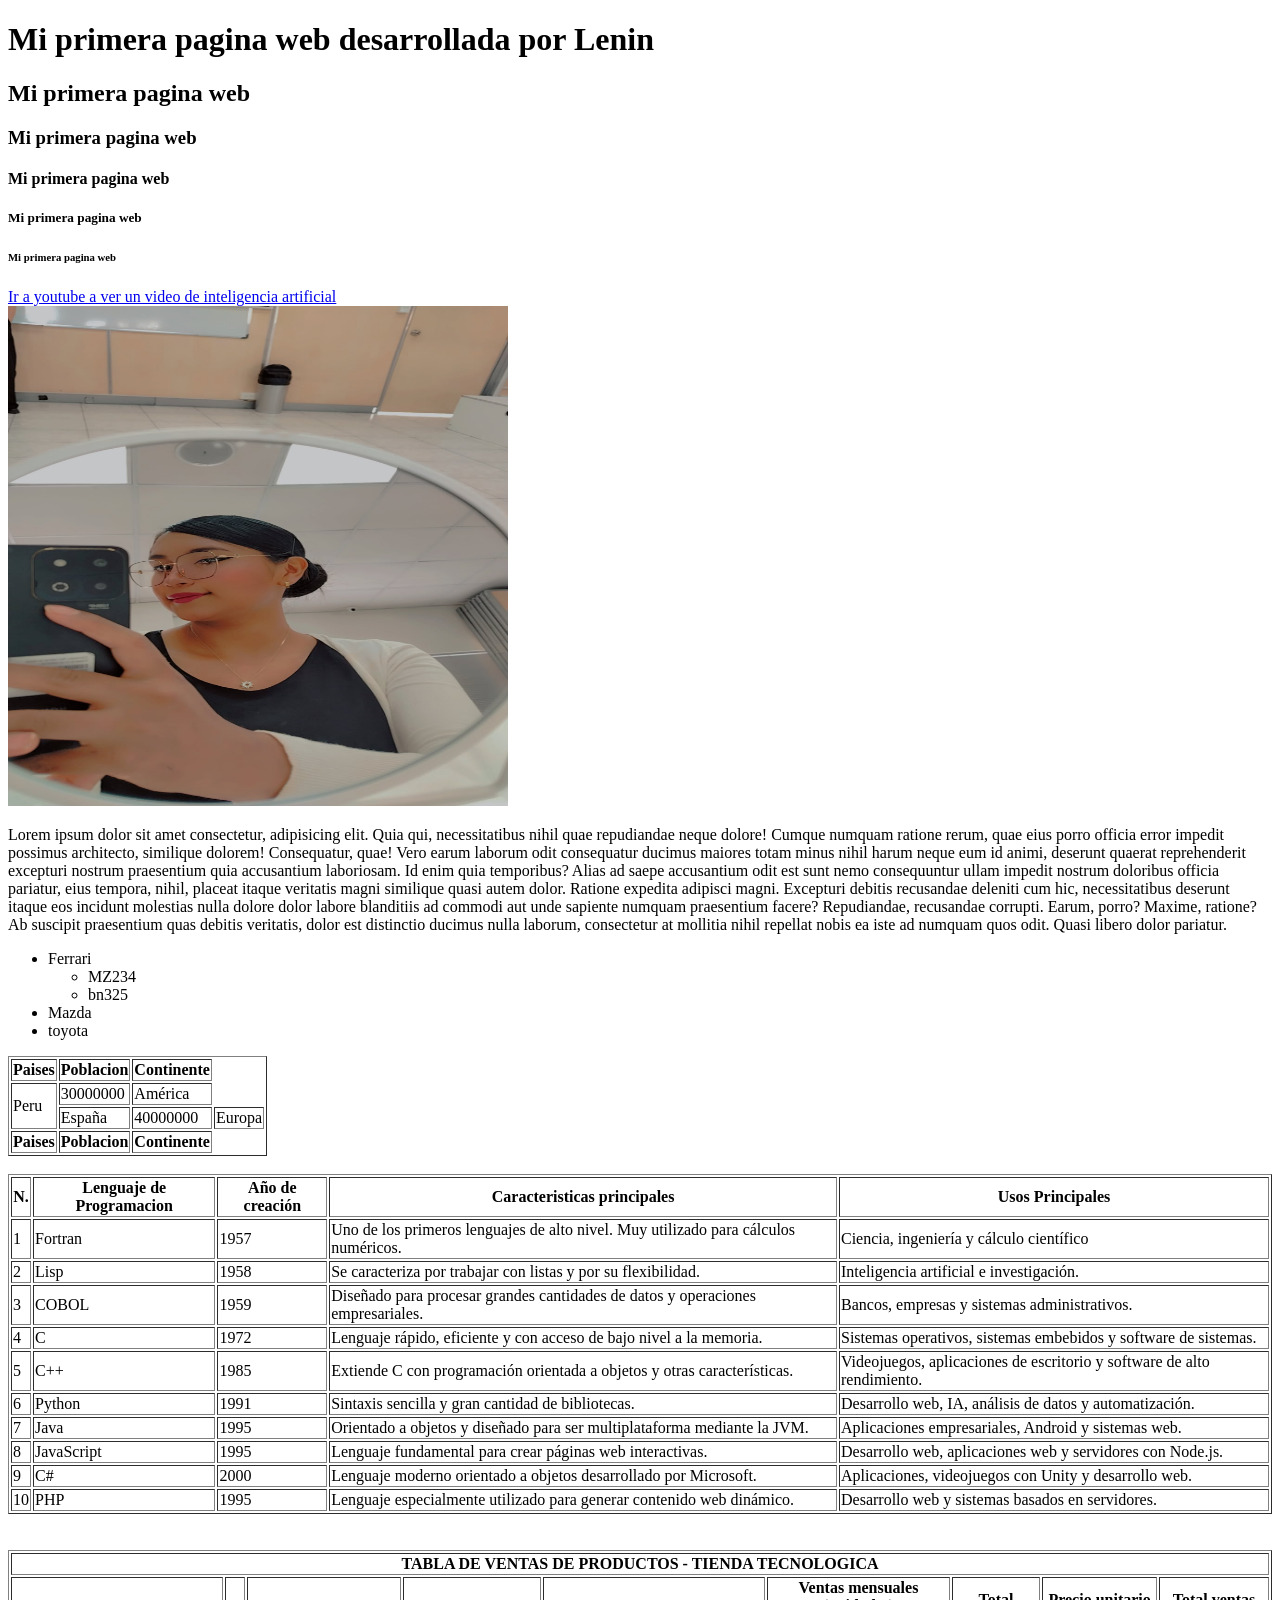
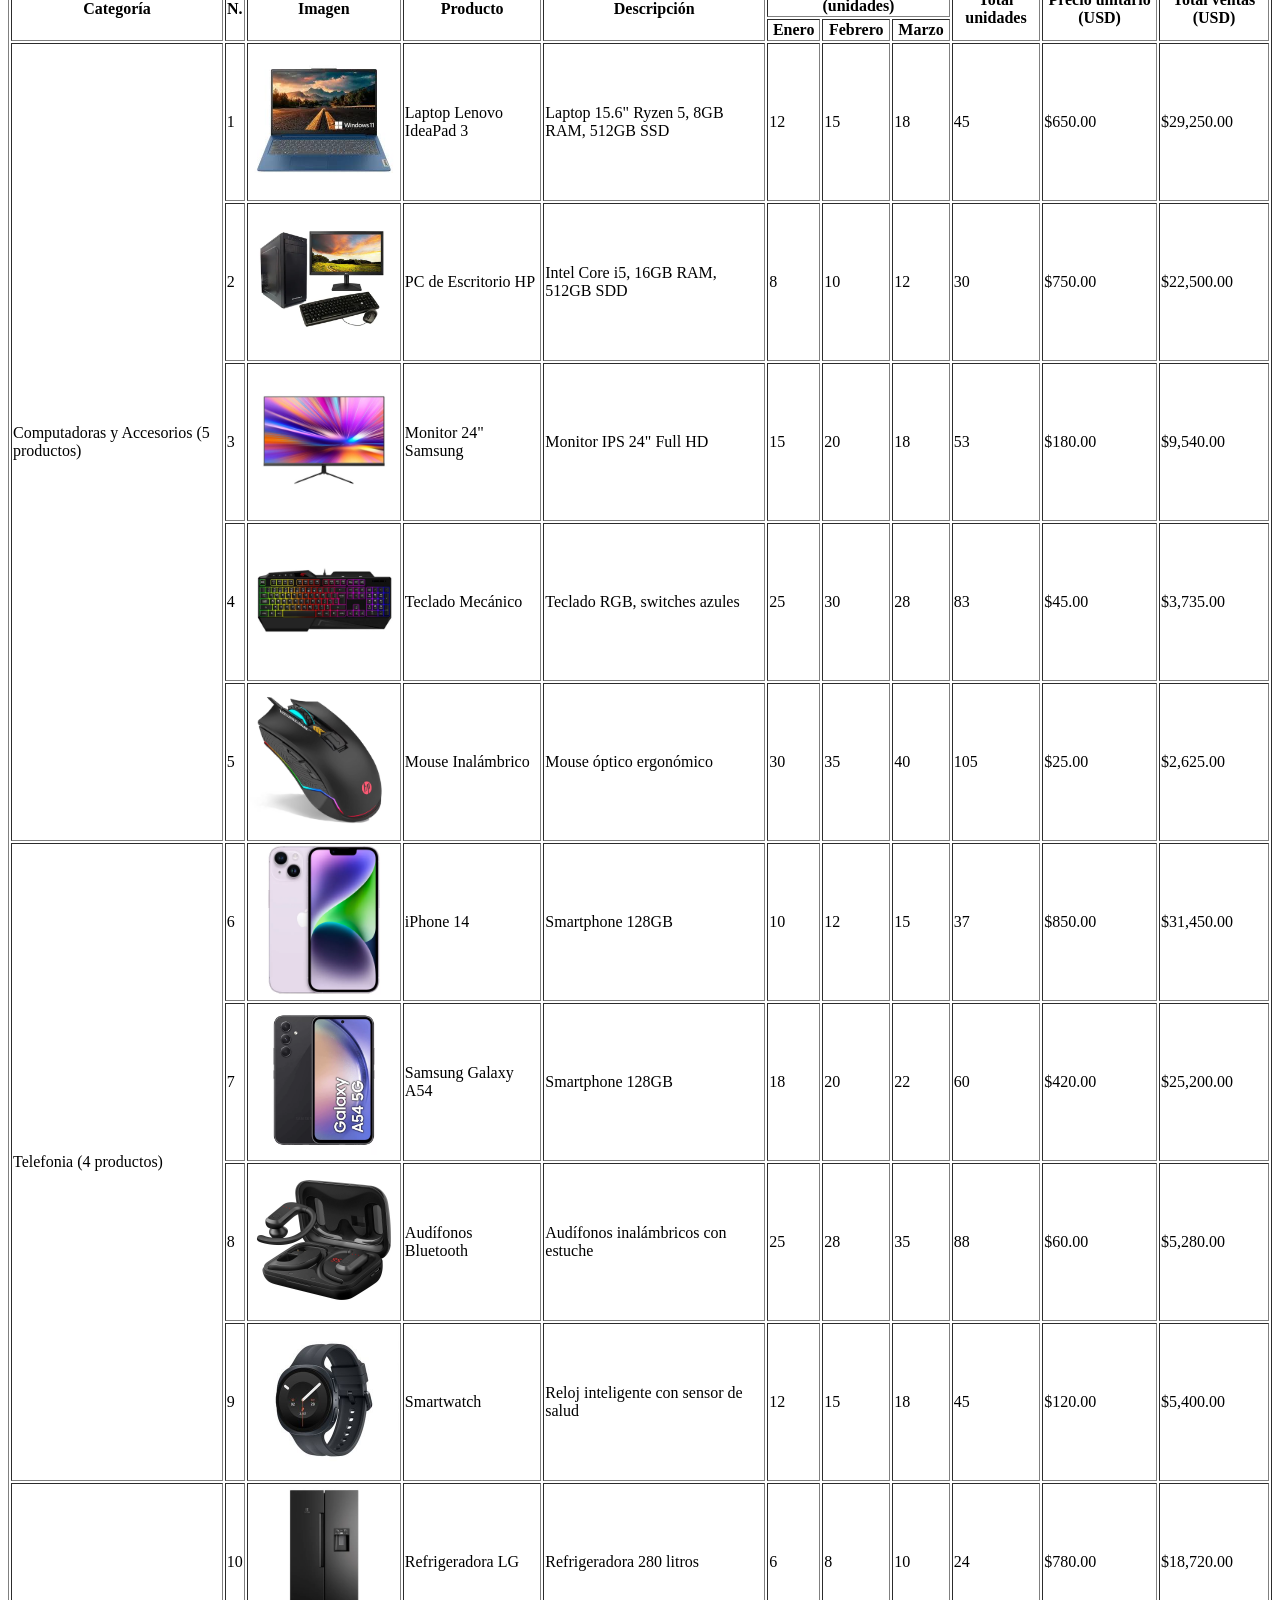
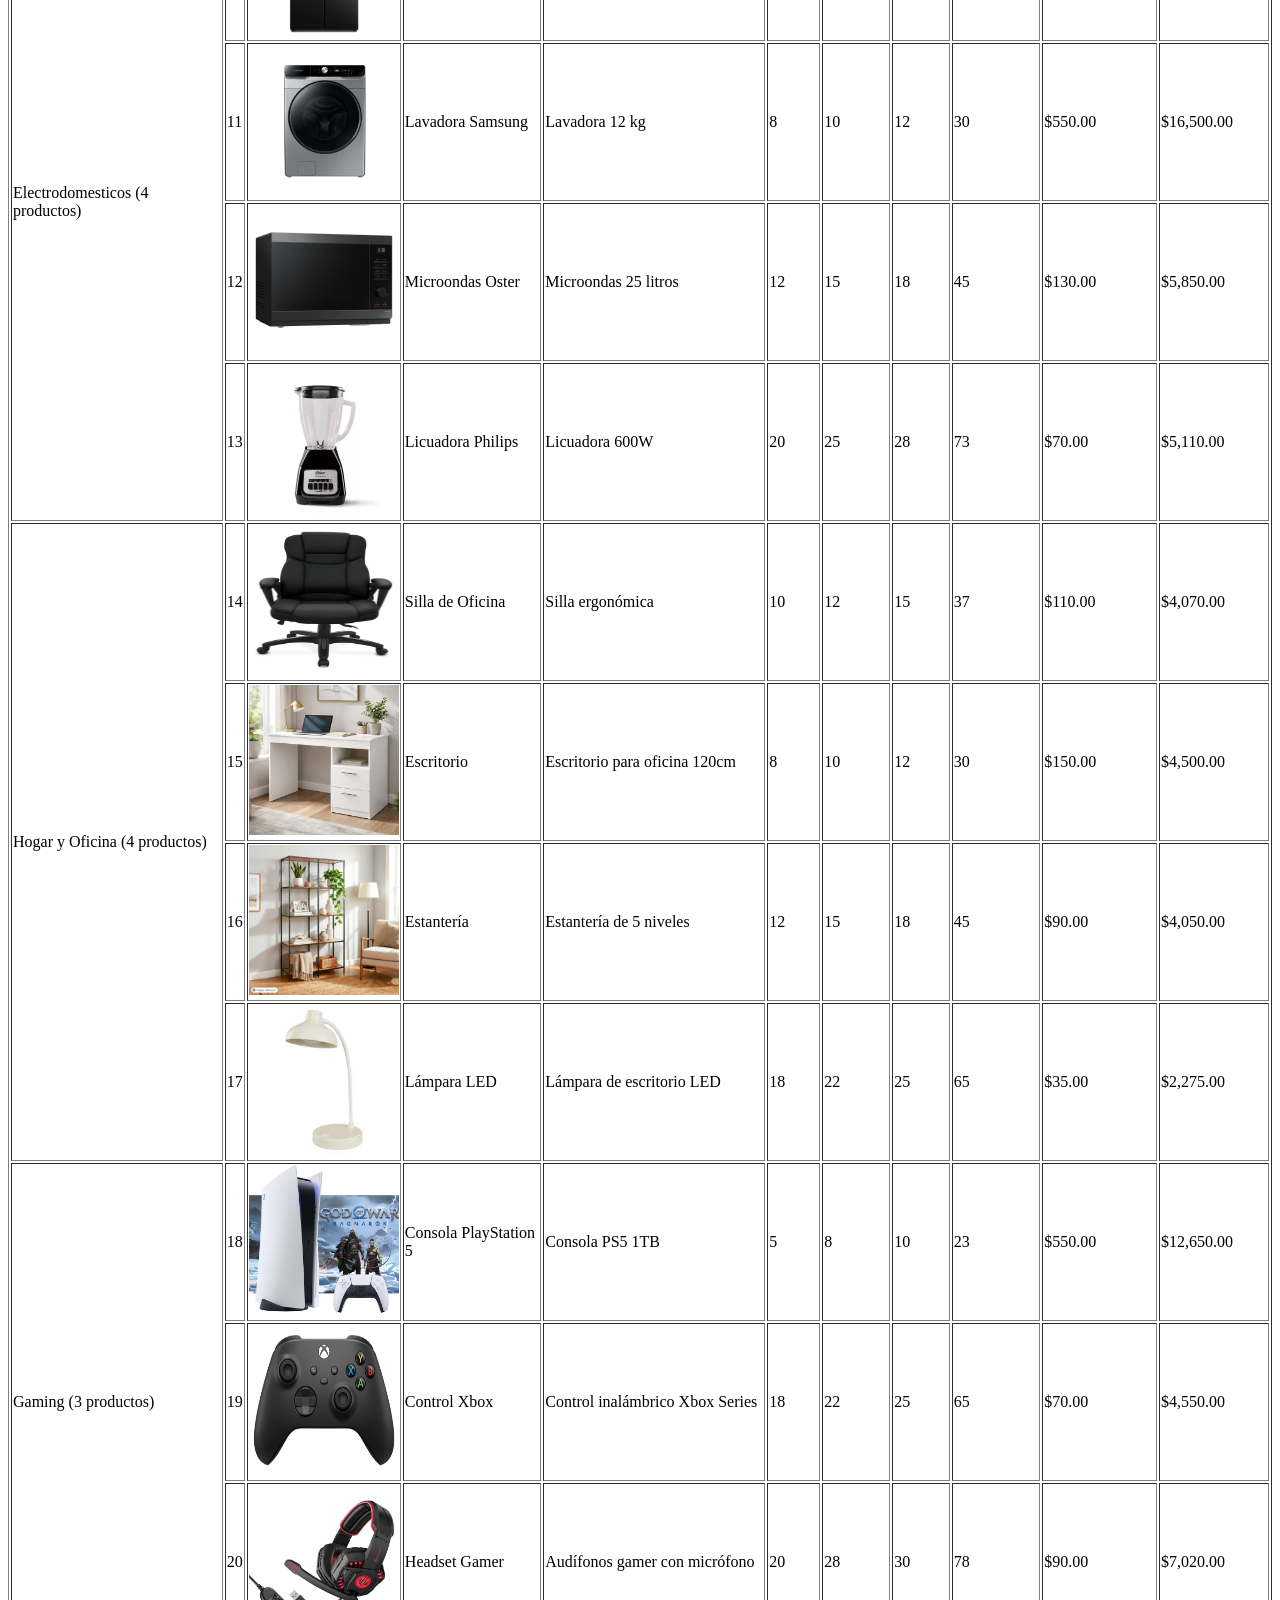
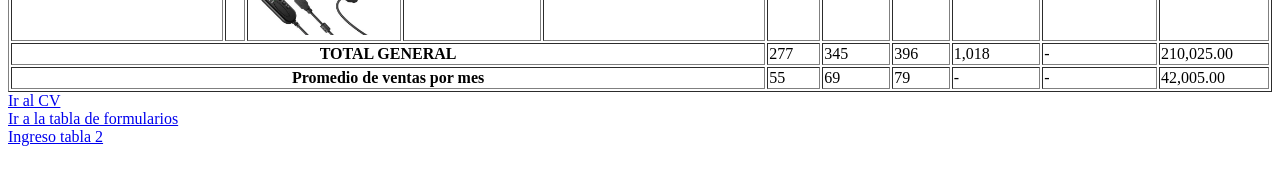
<file: index.html>
<!DOCTYPE html>
<html>
    <head>
        <meta charset="UTF-8">
        <meta name = "viewport" contet = "width=device-width initial-scale=1.0">
        <title> HOLAWWW</title>

    </head>
    <body>
        <!---Aqui va el titulo de la pagina web--->
        <!-- Etiquetas h-->
         <h1>Mi primera pagina web  desarrollada por Lenin</h1>
         <h2>Mi primera pagina web</h2>
         <h3>Mi primera pagina web</h3>
         <h4>Mi primera pagina web</h4>
         <h5>Mi primera pagina web</h5>
         <h6>Mi primera pagina web</h6>
         <!--CONTENEDORES
         Son espacion movibles donde se crea contenido html
         section, div, article-->

         <!DOCTYPE html>
<html>
    <head>
        <meta charset="UTF-8">
        <meta name="viewport" content="width=device-width initial-scale=1.0">
        <title>HOLA WWW</title>
    </head>

        <section>

            <!--Un enlace a youtube 
            Utilizamos la etiqueta a-ancle
            Rutas absolutas: Es cuando queremos enlazarnos a recursos externos de mi proyecto
            Rutas relativas: Es cuando quiero enlazarme a recurso dentro de mi proyecto-->


            <a href="https://www.youtube.com/shorts/UOFEkU1GSR8" target="_blank">Ir a youtube a ver un video de inteligencia artificial</a>
            <!--Etiqueta para salto de linea-->
            <br>
            <!--Enlace a una imagen mediante una ruta relativa-->
            <img src="img/mi vida.jpg" alt="Logo de mi vida" width="500px" height="500px">
            <!--Salto de linea-->
            <br>
            <!--Escribir un parrafo-->
            <p>
                Lorem ipsum dolor sit amet consectetur, adipisicing elit. Quia qui, necessitatibus nihil quae repudiandae neque dolore! Cumque numquam ratione rerum, quae eius porro officia error impedit possimus architecto, similique dolorem!
                Consequatur, quae! Vero earum laborum odit consequatur ducimus maiores totam minus nihil harum neque eum id animi, deserunt quaerat reprehenderit excepturi nostrum praesentium quia accusantium laboriosam. Id enim quia temporibus?
                Alias ad saepe accusantium odit est sunt nemo consequuntur ullam impedit nostrum doloribus officia pariatur, eius tempora, nihil, placeat itaque veritatis magni similique quasi autem dolor. Ratione expedita adipisci magni.
                Excepturi debitis recusandae deleniti cum hic, necessitatibus deserunt itaque eos incidunt molestias nulla dolore dolor labore blanditiis ad commodi aut unde sapiente numquam praesentium facere? Repudiandae, recusandae corrupti. Earum, porro?
                Maxime, ratione? Ab suscipit praesentium quas debitis veritatis, dolor est distinctio ducimus nulla laborum, consectetur at mollitia nihil repellat nobis ea iste ad numquam quos odit. Quasi libero dolor pariatur.
            </p>
            
        </section><!--Fin de section-->
        <!--Contenedor de lista-->
        <div>

            <!-- Dentro de html tenemos 2 tipos de listas
         
            Listas ordenadas- Tiene un gerarquico
            Lista desordenada- No tiene numeracion-->
            <ul>
                <li>Ferrari
                    <ul>
                        <li>MZ234</li>
                        <li>bn325</li>
                    </ul>
                </li>
                <li> Mazda</li>
                <li>toyota</li>

            </ul>
        </div>
        <!--Creamos una tabla-->

        <section>
            <div>
                <table border="1px">
                    <tr>
                        <th>Paises</th>
                        <th>Poblacion</th>
                        <th>Continente</th>
                    </tr>
                    <tr>
                        <!--rowspan="2" la union de dos filas-->
                        <!--colspan="2" la union de dos columnas-->
                        <td rowspan="2">Peru</td>
                        <td>30000000</td>
                        <td>América</td>
                    </tr>
                    <tr>
                        <td>España</td>
                        <td>40000000</td>
                        <td>Europa</td>
                    </tr>
                    <tfoot>
                            <th>Paises</th>
                            <th>Poblacion</th>
                            <th>Continente</th>
                    </tfoot>
                </table>

                <br>

                <!--tabla de los 10 lenguajes de programacion-->
                <table border="1px">
                    <tr>
                        <th>N.</th>
                        <th>Lenguaje de Programacion</th>
                        <th>Año de creación</th>
                        <th>Caracteristicas principales</th>
                        <th>Usos Principales</th>
                    </tr>
                    <tr>
                        <td>1</td>
                        <td>Fortran</td>
                        <td>1957</td>
                        <td>Uno de los primeros lenguajes de alto nivel. Muy utilizado para cálculos numéricos.</td>
                        <td>Ciencia, ingeniería y cálculo científico</td>
                    </tr>
                    <tr>
                        <td>2</td>
                        <td>Lisp</td>
                        <td>1958</td>
                        <td>Se caracteriza por trabajar con listas y por su flexibilidad.</td>
                        <td>Inteligencia artificial e investigación.</td>
                    </tr>

                    <tr>
                        <td>3</td>
                        <td>COBOL</td>
                        <td>1959</td>
                        <td>Diseñado para procesar grandes cantidades de datos y operaciones empresariales.</td>
                        <td>Bancos, empresas y sistemas administrativos.</td>
                    </tr>

                    <tr>
                        <td>4</td>
                        <td>C</td>
                        <td>1972</td>
                        <td>Lenguaje rápido, eficiente y con acceso de bajo nivel a la memoria.</td>
                        <td>Sistemas operativos, sistemas embebidos y software de sistemas.</td>
                    </tr>

                    <tr>
                        <td>5</td>
                        <td>C++</td>
                        <td>1985</td>
                        <td>Extiende C con programación orientada a objetos y otras características.</td>
                        <td>Videojuegos, aplicaciones de escritorio y software de alto rendimiento.</td>
                    </tr>

                    <tr>
                        <td>6</td>
                        <td>Python</td>
                        <td>1991</td>
                        <td>Sintaxis sencilla y gran cantidad de bibliotecas.</td>
                        <td>Desarrollo web, IA, análisis de datos y automatización.</td>
                    </tr>

                    <tr>
                        <td>7</td>
                        <td>Java</td>
                        <td>1995</td>
                        <td>Orientado a objetos y diseñado para ser multiplataforma mediante la JVM.</td>
                        <td>Aplicaciones empresariales, Android y sistemas web.</td>
                    </tr>

                    <tr>
                        <td>8</td>
                        <td>JavaScript</td>
                        <td>1995</td>
                        <td>Lenguaje fundamental para crear páginas web interactivas.</td>
                        <td>Desarrollo web, aplicaciones web y servidores con Node.js.</td>
                    </tr>

                    <tr>
                        <td>9</td>
                        <td>C#</td>
                        <td>2000</td>
                        <td>Lenguaje moderno orientado a objetos desarrollado por Microsoft.</td>
                        <td>Aplicaciones, videojuegos con Unity y desarrollo web.</td>
                    </tr>

                    <tr>
                        <td>10</td>
                        <td>PHP</td>
                        <td>1995</td>
                        <td>Lenguaje especialmente utilizado para generar contenido web dinámico.</td>
                        <td>Desarrollo web y sistemas basados en servidores.</td>
                    </tr>
                </table>
            </div>
        </section>

        <br>
        <br>

        <section>
            <div>
                <!--tabla de ventas y productos utilizando colspan y rowspan, insertando links de imagenes dentro de mi dispositivo-->
              <table border="1px">
                   <tr>
                     <th colspan="11">TABLA DE VENTAS DE PRODUCTOS - TIENDA TECNOLOGICA</th>
                   </tr>

                   <tr>
                     <th rowspan="2">Categoría</th>
                     <th rowspan="2">N.</th>
                     <th rowspan="2">Imagen</th>
                     <th rowspan="2">Producto</th>
                     <th rowspan="2">Descripción</th>
                     <th colspan="3">Ventas mensuales (unidades)</th>
                     <th rowspan="2">Total unidades</th>
                     <th rowspan="2">Precio unitario (USD)</th>
                     <th rowspan="2">Total ventas (USD)</th>
                    </tr>

                    <tr>
                     <th>Enero</th>
                     <th>Febrero</th>
                     <th>Marzo</th>
                    </tr>
                    <tr>
                        <td rowspan="5">Computadoras y Accesorios (5 productos)</td>
                        <td>1</td>
                        <td><img src="img/images.jpg" alt="Foto de laptop" width="150px" height="150px"></td>
                        <td>Laptop Lenovo IdeaPad 3</td>
                        <td>Laptop 15.6" Ryzen 5, 8GB RAM, 512GB SSD</td>
                        <td>12</td>
                        <td>15</td>
                        <td>18</td>
                        <td>45</td>
                        <td>$650.00</td>
                        <td>$29,250.00</td>  
                    </tr>

                    <tr>
                        <td>2</td>
                        <td><img src="img/Computador.jpg" alt="Foto de Computador" width="150px" height="150px"></td>
                        <td>PC de Escritorio HP</td>
                        <td>Intel Core i5, 16GB RAM, 512GB SDD</td>
                        <td>8</td>
                        <td>10</td>
                        <td>12</td>
                        <td>30</td>
                        <td>$750.00</td>
                        <td>$22,500.00</td>  
                    </tr>
                    
                    <tr>
                        <td>3</td>
                        <td><img src="img/monitor.jpg" alt="Foto de Monitor" width="150px" height="150px"></td>
                        <td>Monitor 24" Samsung</td>
                        <td>Monitor IPS 24" Full HD</td>
                        <td>15</td>
                        <td>20</td>
                        <td>18</td>
                        <td>53</td>
                        <td>$180.00</td>
                        <td>$9,540.00</td>  
                    </tr>

                    <tr>
                        <td>4</td>
                        <td><img src="img/teclado.jpg" alt="Foto de teclado" width="150px" height="150px"></td>
                        <td>Teclado Mecánico</td>
                        <td>Teclado RGB, switches azules</td>
                        <td>25</td>
                        <td>30</td>
                        <td>28</td>
                        <td>83</td>
                        <td>$45.00</td>
                        <td>$3,735.00</td>  
                    </tr>

                    <tr>
                        <td>5</td>
                        <td><img src="img/mouse.jpg" alt="Foto de mouse" width="150px" height="150px"></td>
                        <td>Mouse Inalámbrico</td>
                        <td>Mouse óptico ergonómico</td>
                        <td>30</td>
                        <td>35</td>
                        <td>40</td>
                        <td>105</td>
                        <td>$25.00</td>
                        <td>$2,625.00</td>  
                    </tr>

                    <tr>
                        <td rowspan="4">Telefonia (4 productos)</td>
                        <td>6</td>
                        <td><img src="img/iPhone14.jpg" alt="Foto de iPhone14" width="150px" height="150px"></td>
                        <td>iPhone 14</td>
                        <td>Smartphone 128GB</td>
                        <td>10</td>
                        <td>12</td>
                        <td>15</td>
                        <td>37</td>
                        <td>$850.00</td>
                        <td>$31,450.00</td>  
                    </tr>

                    <tr>
                        <td>7</td>
                        <td><img src="img/SAMSUNGA54.jpg" alt="Foto de SAMSUNGA54" width="150px" height="150px"></td>
                        <td>Samsung Galaxy A54</td>
                        <td>Smartphone 128GB</td>
                        <td>18</td>
                        <td>20</td>
                        <td>22</td>
                        <td>60</td>
                        <td>$420.00</td>
                        <td>$25,200.00</td>  
                    </tr>
                    
                    <tr>
                        <td>8</td>
                        <td><img src="img/audifonos.jpg" alt="Foto de audifonos" width="150px" height="150px"></td>
                        <td>Audífonos Bluetooth</td>
                        <td>Audífonos inalámbricos con estuche</td>
                        <td>25</td>
                        <td>28</td>
                        <td>35</td>
                        <td>88</td>
                        <td>$60.00</td>
                        <td>$5,280.00</td>  
                    </tr>

                    <tr>
                        <td>9</td>
                        <td><img src="img/smartwatch.jpg" alt="Foto de smartwatch" width="150px" height="150px"></td>
                        <td>Smartwatch</td>
                        <td>Reloj inteligente con sensor de salud</td>
                        <td>12</td>
                        <td>15</td>
                        <td>18</td>
                        <td>45</td>
                        <td>$120.00</td>
                        <td>$5,400.00</td>  
                    </tr>

                     <tr>
                        <td rowspan="4">Electrodomesticos (4 productos)</td>
                        <td>10</td>
                        <td><img src="img/refrigeradora.jpg" alt="Foto de refrigeradora" width="150px" height="150px"></td>
                        <td>Refrigeradora LG</td>
                        <td>Refrigeradora 280 litros</td>
                        <td>6</td>
                        <td>8</td>
                        <td>10</td>
                        <td>24</td>
                        <td>$780.00</td>
                        <td>$18,720.00</td>  
                    </tr>

                    <tr>
                        <td>11</td>
                        <td><img src="img/lavadora.jpg" alt="Foto de lavadora" width="150px" height="150px"></td>
                        <td>Lavadora Samsung</td>
                        <td>Lavadora 12 kg</td>
                        <td>8</td>
                        <td>10</td>
                        <td>12</td>
                        <td>30</td>
                        <td>$550.00</td>
                        <td>$16,500.00</td>  
                    </tr>
                    
                    <tr>
                        <td>12</td>
                        <td><img src="img/microondas.jpg" alt="Foto de microondas" width="150px" height="150px"></td>
                        <td>Microondas Oster</td>
                        <td>Microondas 25 litros</td>
                        <td>12</td>
                        <td>15</td>
                        <td>18</td>
                        <td>45</td>
                        <td>$130.00</td>
                        <td>$5,850.00</td>  
                    </tr>

                    <tr>
                        <td>13</td>
                        <td><img src="img/licuadora.jpg" alt="Foto de licuadora" width="150px" height="150px"></td>
                        <td>Licuadora Philips</td>
                        <td>Licuadora 600W</td>
                        <td>20</td>
                        <td>25</td>
                        <td>28</td>
                        <td>73</td>
                        <td>$70.00</td>
                        <td>$5,110.00</td>  
                    </tr>

                    <tr>
                        <td rowspan="4">Hogar y Oficina (4 productos)</td>
                        <td>14</td>
                        <td><img src="img/silla de oficina.jpg" alt="Foto de silla de oficina" width="150px" height="150px"></td>
                        <td>Silla de Oficina</td>
                        <td>Silla ergonómica</td>
                        <td>10</td>
                        <td>12</td>
                        <td>15</td>
                        <td>37</td>
                        <td>$110.00</td>
                        <td>$4,070.00</td>  
                    </tr>

                    <tr>
                        <td>15</td>
                        <td><img src="img/escritorio.jpg" alt="Foto de escritorio" width="150px" height="150px"></td>
                        <td>Escritorio</td>
                        <td>Escritorio para oficina 120cm</td>
                        <td>8</td>
                        <td>10</td>
                        <td>12</td>
                        <td>30</td>
                        <td>$150.00</td>
                        <td>$4,500.00</td>  
                    </tr>
                    
                    <tr>
                        <td>16</td>
                        <td><img src="img/estanteria.jpg" alt="Foto de estanteria" width="150px" height="150px"></td>
                        <td>Estantería</td>
                        <td>Estantería de 5 niveles</td>
                        <td>12</td>
                        <td>15</td>
                        <td>18</td>
                        <td>45</td>
                        <td>$90.00</td>
                        <td>$4,050.00</td>  
                    </tr>

                    <tr>
                        <td>17</td>
                        <td><img src="img/lampara led.jpg" alt="Foto de lampara" width="150px" height="150px"></td>
                        <td>Lámpara LED</td>
                        <td>Lámpara de escritorio LED</td>
                        <td>18</td>
                        <td>22</td>
                        <td>25</td>
                        <td>65</td>
                        <td>$35.00</td>
                        <td>$2,275.00</td>  
                    </tr>

                    <tr>
                        <td rowspan="3">Gaming (3 productos)</td>
                        <td>18</td>
                        <td><img src="img/play5.jpg" alt="Foto de play 5" width="150px" height="150px"></td>
                        <td>Consola PlayStation 5</td>
                        <td>Consola PS5 1TB</td>
                        <td>5</td>
                        <td>8</td>
                        <td>10</td>
                        <td>23</td>
                        <td>$550.00</td>
                        <td>$12,650.00</td>  
                    </tr>

                    <tr>
                        <td>19</td>
                        <td><img src="img/controlxbox.jpg" alt="Foto de controlxbox" width="150px" height="150px"></td>
                        <td>Control Xbox</td>
                        <td>Control inalámbrico Xbox Series</td>
                        <td>18</td>
                        <td>22</td>
                        <td>25</td>
                        <td>65</td>
                        <td>$70.00</td>
                        <td>$4,550.00</td>  
                    </tr>
                    
                    <tr>
                        <td>20</td>
                        <td><img src="img/headsetgamer.jpg" alt="Foto de headsetgamer" width="150px" height="150px"></td>
                        <td>Headset Gamer</td>
                        <td>Audífonos gamer con micrófono</td>
                        <td>20</td>
                        <td>28</td>
                        <td>30</td>
                        <td>78</td>
                        <td>$90.00</td>
                        <td>$7,020.00</td>  
                    </tr>

                    <tr>
                     <th colspan="5">TOTAL GENERAL</th>
                     <td>277</td>
                     <td>345</td>
                     <td>396</td>
                     <td>1,018</td>
                     <td> - </td>
                     <td>210,025.00</td>
                   </tr>

                    <tr>
                     <th colspan="5">Promedio de ventas por mes</th>
                     <td>55</td>
                     <td>69</td>
                     <td>79</td>
                     <td>-</td>
                     <td> - </td>
                     <td>42,005.00</td>
                   </tr>

                </table>  
            </div>
        </section>
        <!--Enlace a hoja de vida-->
        <div>
            <a href="tarea/cv.html">Ir al CV</a>
        </div>

        <div>
            <a href="vistas/formulario.html">Ir a la tabla de formularios</a>
        </div>

        <div>
            <a href="tablas/tablas.html">Ingreso tabla 2</a>
        </div>
        
       

        <br>
        <br>
    </body>
</html>


    </body>
</html>
</file>
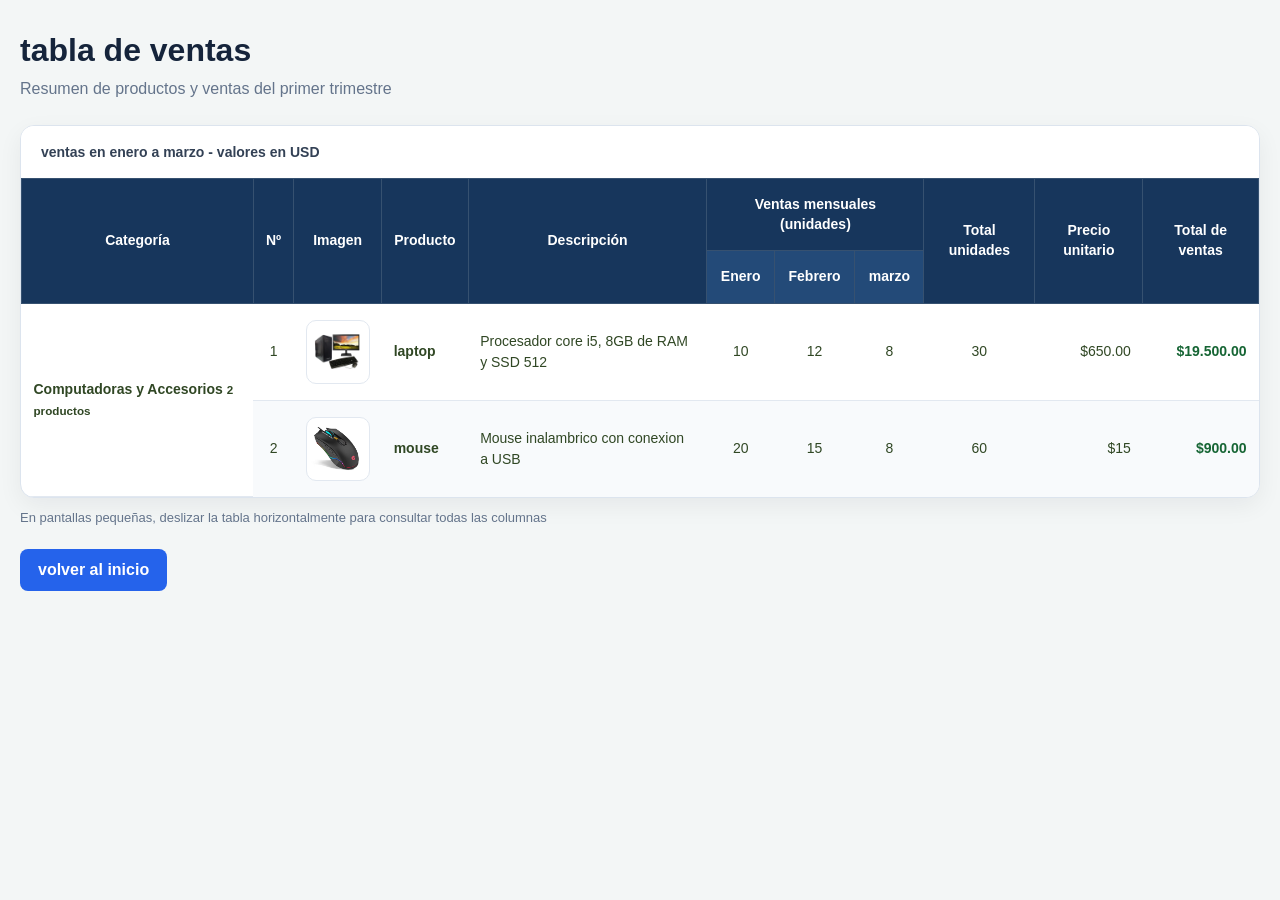
<file: tablas/tablas.html>
<!DOCTYPE html>
<html lang="en">
    <head>
        <meta charset="UTF-8">
        <meta name="viewport" content="width=device-width, initial-scale=1.0">
        <link rel="stylesheet" href="../estilos/estilos1.css">
        <title>Tablas de ventas</title>
    </head>
    <body>
        <!--contenedor main-->
        <main>
            <!--cabecera de la pagina web-->
            <header>
                <h1>tabla de ventas</h1>
                <p>Resumen de productos y ventas del primer trimestre</p>
            </header>
            <!--Creamos la tabla-->
            <div class="tabla-contenedor" role="region" aria-label="Tabla de ventas con desplazamiento horizontal" tabindex="0">
                <table>
                    <caption>ventas en enero a marzo  - valores en USD</caption>
                    <thead>
                        <tr>
                            <th rowspan="2" scope="col">Categoría</th>
                            <th rowspan="2" scope="col">Nº</th>
                            <th rowspan="2" scope="col">Imagen</th>
                            <th rowspan="2" scope="col">Producto</th>
                            <th rowspan="2" scope="col">Descripción</th>
                            <th colspan="3" scope="colgroup">Ventas mensuales (unidades)</th>
                            <th rowspan="2" scope="col">Total unidades</th>
                            <th rowspan="2" scope="col">Precio unitario</th>
                            <th rowspan="2" scope="col">Total de ventas</th>
                        </tr>

                        <tr>
                            <th scope="col">Enero</th>
                            <th scope="col">Febrero</th>
                            <th scope="col">marzo</th>
                        </tr>
                    </thead> <!--Fin cabecera tabla-->
                    <!--Inicio cuerpo tabla-->
                    <tbody>
                        <tr>
                            <th rowspan="2" scope="rowgroup" class="Categoría">Computadoras y Accesorios <small>2 productos</small></th>
                            <td class="numero">1</td>
                            <td>
                                <img src="../img/Computador.jpg" class="imagen-producto" alt="laptop" width="64" height="64">
                            </td>
                            <th scope="row" class="producto">laptop</th>
                            <td class="Descripción">Procesador core i5, 8GB de RAM y SSD 512</td>
                            <td class="numero">10</td>
                            <td class="numero">12</td>
                            <td class="numero">8</td>
                            <td class="numero">30</td>
                            <td class="dinero">$650.00</td>
                            <td class="dinero total-ventas">$19.500.00</td>
                        </tr>

                        <tr>
                            <td class="numero">2</td>
                            <td>
                                <img src="../img/mouse.jpg" class="imagen-producto" alt="mouse" width="64" height="64">
                            </td>
                            <th scope="row" class="producto">mouse</th>
                            <td class="Descripción">Mouse inalambrico con conexion a USB</td>
                            <td class="numero">20</td>
                            <td class="numero">15</td>
                            <td class="numero">8</td>
                            <td class="numero">60</td>
                            <td class="dinero">$15</td>
                            <td class="dinero total-ventas">$900.00</td>
                        </tr>
                    </tbody>
                </table>

            </div><!--Fin de contenedor tabla-->
            <!--Parrafo para indicarle que es adaptable-->
            <p class="nota">En pantallas pequeñas, deslizar la tabla horizontalmente para consultar todas las columnas</p>
            <!--Boton inicio-->
            <a href="../index.html" class="enlace-home">volver al inicio</a>
        </main>
    </body>
</html>
</file>
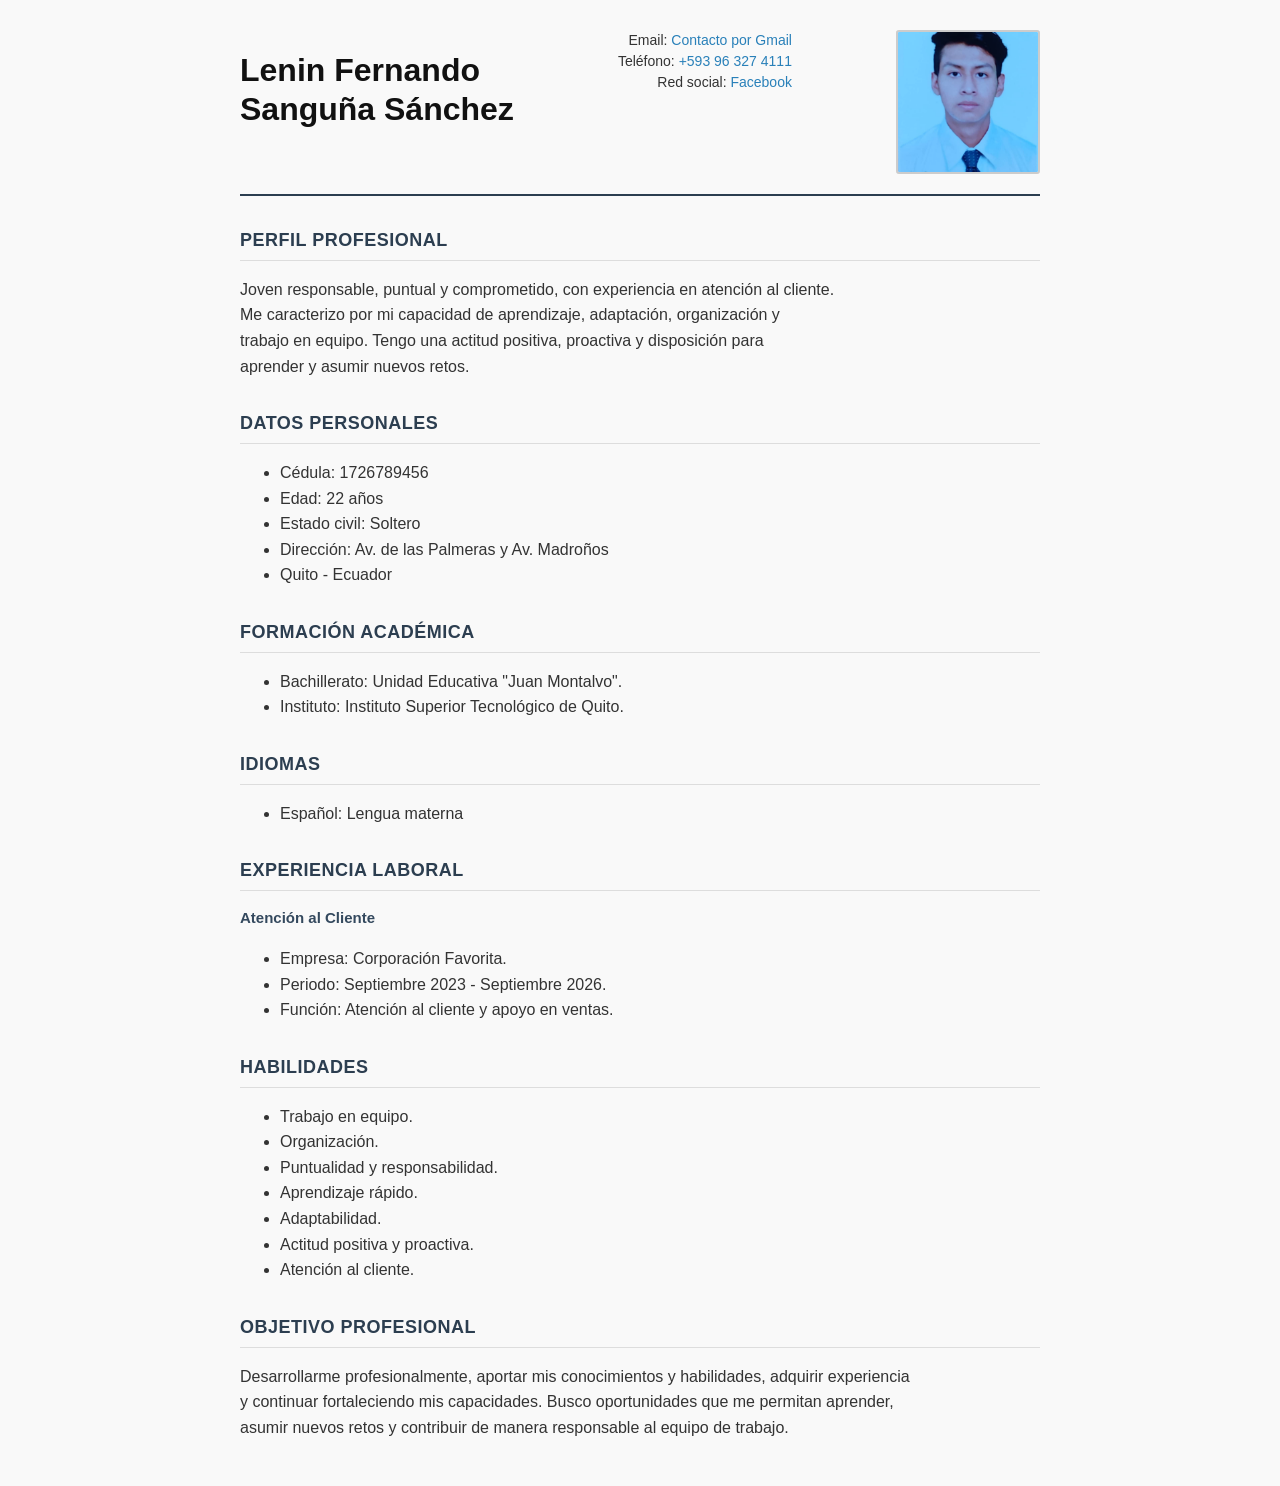
<file: tarea/cv.html>
<!DOCTYPE html>
<html lang="es">
    <head>
        <meta charset="UTF-8">
        <meta name="viewport" content="width=device-width, initial-scale=1.0"> 
        <meta name="description" content="El currículum de Lenin" />
        <title>CV_LENIN</title>
        <link rel="stylesheet" href="styles/style.css">
    </head>
    <body>

        <!-- CABECERA: Nombre a la izquierda y foto a la derecha -->
        <header class="header-container">
                <h1 class="nombre">Lenin Fernando<br>Sanguña Sánchez</h1>

            <div class="header-right">
             <ul class="contact-list">
                <li>Email: <a href="https://mail.google.com/mail/?view=cm&fs=1&to=ferlenin.3003@gmail.com">Contacto por Gmail</a></li>
                <li>Teléfono: <a href="tel: +593963274111">+593 96 327 4111</a></li>
                <li>Red social: <a href="https://www.facebook.com/leninfernando.sangunasanchez" target="_blank">Facebook</a></li>
             </ul>

            </div>

             <img id="imagen" src="imagen/LJ.jpeg" alt="Imagen de Lenin">
            
           
        </header>

        <section>
           

            <h2>Perfil Profesional</h2>
            <section>
                <p>
                    Joven responsable, puntual y comprometido, con experiencia en atención al cliente.<br>
                    Me caracterizo por mi capacidad de aprendizaje, adaptación, organización y<br>
                    trabajo en equipo. Tengo una actitud positiva, proactiva y disposición para<br>
                    aprender y asumir nuevos retos.
                </p>
            </section>
        </section>

        <h2>Datos Personales</h2>
        <ul>
            <li>Cédula: 1726789456</li>
            <li>Edad: 22 años</li>
            <li>Estado civil: Soltero</li>
            <li>Dirección: Av. de las Palmeras y Av. Madroños</li>
            <li>Quito - Ecuador</li>
        </ul>

        <section>
            <h2>Formación Académica</h2>
            <ul>
                <li>Bachillerato: Unidad Educativa "Juan Montalvo".</li>
                <li>Instituto: Instituto Superior Tecnológico de Quito.</li>
            </ul>
        </section>

        <section>
            <h2>Idiomas</h2>
            <ul>
                <li>Español: Lengua materna</li>
            </ul>
        </section>

        <section>
            <h2>Experiencia Laboral</h2>
            <h3>Atención al Cliente</h3>
            <ul>
                <li>Empresa: Corporación Favorita.</li>
                <li>Periodo: Septiembre 2023 - Septiembre 2026.</li>
                <li>Función: Atención al cliente y apoyo en ventas.</li>
            </ul>
        </section>

        <section>
            <h2>Habilidades</h2>
            <ul>
                <li>Trabajo en equipo.</li>
                <li>Organización.</li>
                <li>Puntualidad y responsabilidad.</li>
                <li>Aprendizaje rápido.</li>
                <li>Adaptabilidad.</li>
                <li>Actitud positiva y proactiva.</li>
                <li>Atención al cliente.</li>
            </ul>
        </section>

        <section>
            <h2>Objetivo Profesional</h2>
            <p>
                Desarrollarme profesionalmente, aportar mis conocimientos y habilidades, adquirir experiencia<br>
                y continuar fortaleciendo mis capacidades. Busco oportunidades que me permitan aprender,<br> 
                asumir nuevos retos y contribuir de manera responsable al equipo de trabajo.
            </p>
        </section>

    </body>
</html>
</file>
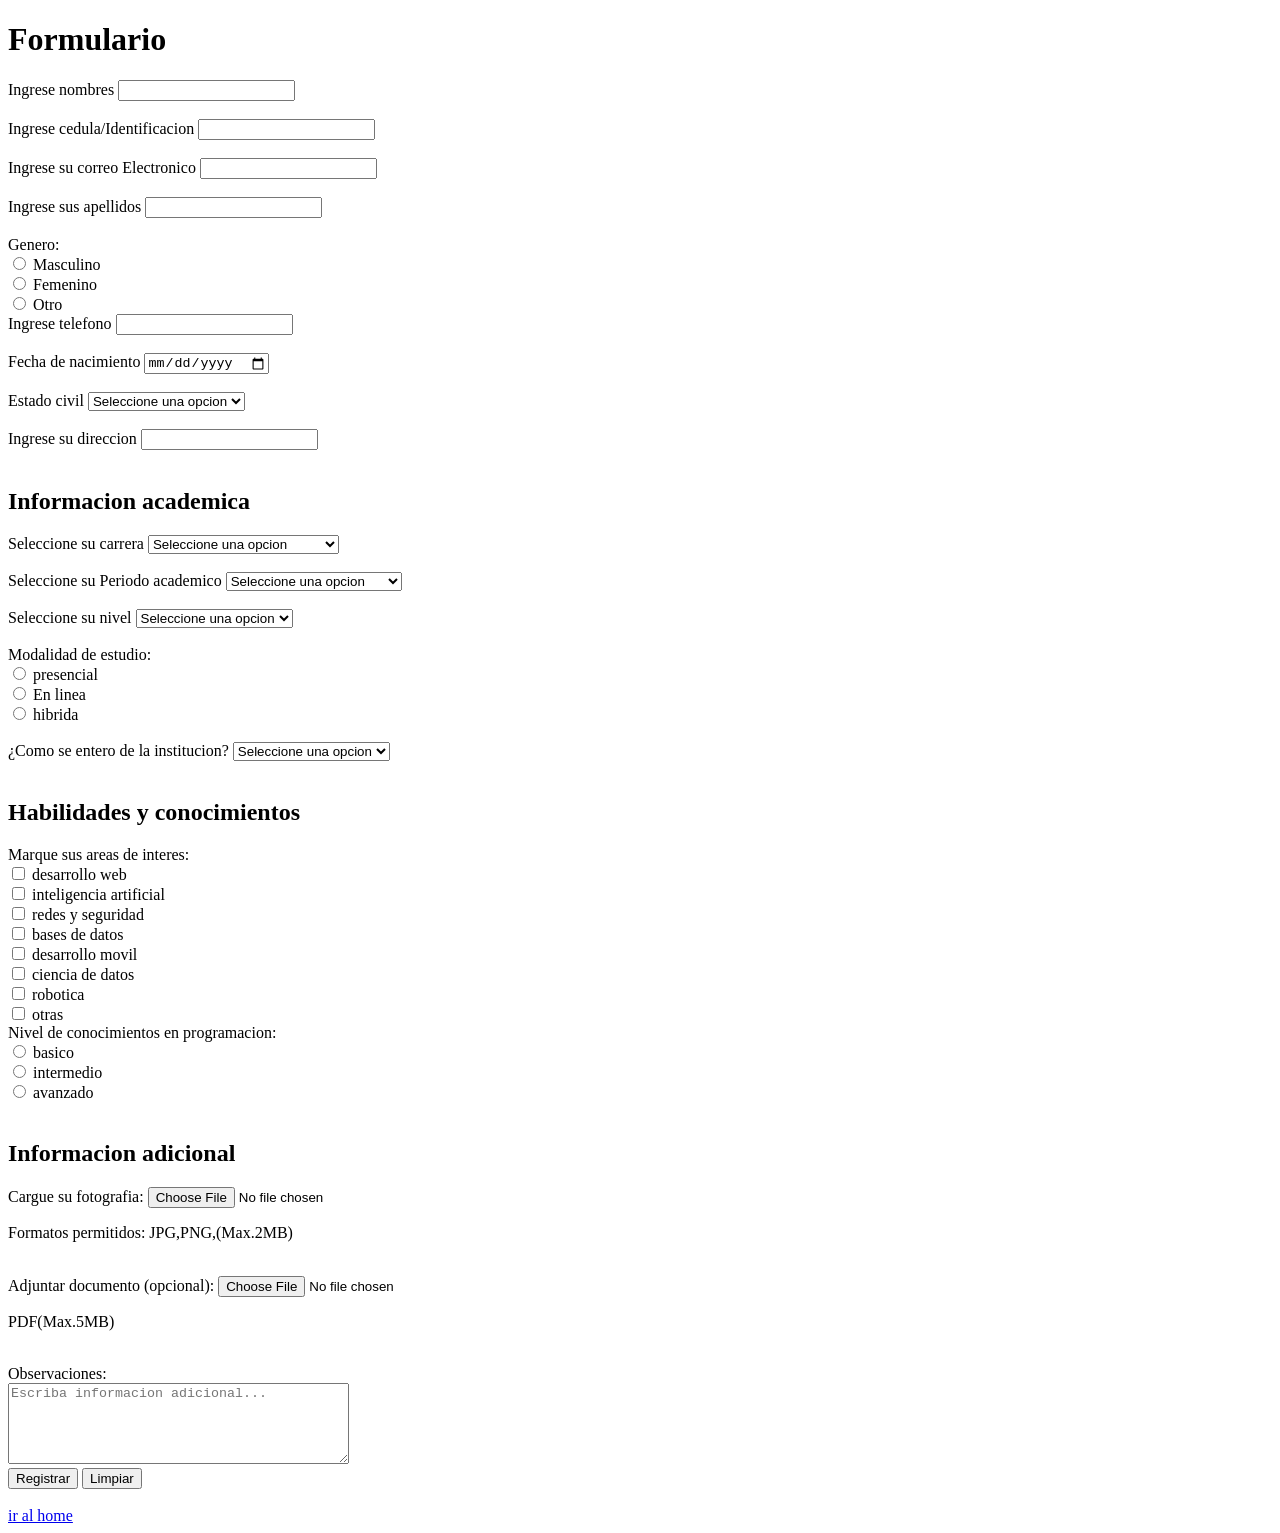
<file: vistas/formulario.html>
<!DOCTYPE html>
<html lang="en">
<head>
    <meta charset="UTF-8">
    <meta name="viewport" content="width=device-width, initial-scale=1.0">
    <title>Formulario</title>
</head>
<body>
    <!--Header: es la cabezera del body-->
    <header>
        <h1>Formulario</h1>
    </header>
    <!--Formulario-->
    <div>
        <form action="../index.html" method="get">
        <div>
            <!--Label=Me permite ingresar texto fijo-->
            <label for="nombres">Ingrese nombres</label>
            <!--input->caja para ingresar texto-->
            <input type="text" id="nombres">
        </div>

            <br>

        <div>
            <!--Label=Me permite ingresar texto fijo-->
            <label for="Cedula">Ingrese cedula/Identificacion</label>
            <!--input->caja para ingresar texto-->
            <input type="number" id="cedula">
        </div>
       
            <br>
       
        <div>
            <!--Label=Me permite ingresar texto fijo-->
            <label for="Correo Electronico">Ingrese su correo Electronico</label>
            <!--input->caja para ingresar texto-->
            <input type="email" id="correo">
        </div>
            <br>
      
        <div>
            <!--Label=Me permite ingresar texto fijo-->
            <label for="Apellidos">Ingrese sus apellidos</label>
            <!--input->caja para ingresar texto-->
            <input type="text" id="apellidos">
        </div>

            <br>

        <div>
            <!--Label=Me permite ingresar texto fijo-->
            <label for="Genero">Genero:</label>

            <br>
            <!--input->caja para ingresar texto-->
            <input type="radio" id="masculino" name="genero" value="masculino">
            <label for="masculino">Masculino</label>

            <br>

            
            <input type="radio" id="femenino" name="genero" value="femenino">
            <label for="femenino">Femenino</label>

            <br>
            
           <input type="radio" id="otro" name="genero" value="otro">
           <label for="otro">Otro</label>

            <br>

        <div>
            <!--Label=Me permite ingresar texto fijo-->
            <label for="telefono">Ingrese telefono</label>
            <!--input->caja para ingresar texto-->
            <input type="number" id="telefono">
        </div>

        <br>

         <div>
            <!--Label=Me permite ingresar texto fijo-->
            <label for="fechadenacimiento">Fecha de nacimiento</label>
            <!--input->caja para ingresar texto-->
            <input type="date" id="fechadenacimiento" name="fechadenacimiento">
        </div>

        <br>

        <div>
            <!--Label=Me permite ingresar texto fijo-->
            <label for="estadocivil">Estado civil</label>
            <!--input->caja para ingresar texto-->
            <select name="estadocivil" id="estadocivil">
                <option value="">Seleccione una opcion</option>
                <option value="soltero">soltero/a</option>
                <option value="casado">casado/a</option>
                <option value="divorciado">divorciado/a</option>
                <option value="viudo">viudo/a</option>
                <option value="union libre">union libre</option>
            </select>

        </div>

         <br>

        <div>
            <!--Label=Me permite ingresar texto fijo-->
            <label for="direccion">Ingrese su direccion</label>
            <!--input->caja para ingresar texto-->
            <input type="text" id="direccion">
        </div>

        <br>

        <h2>Informacion academica</h2>

        <div>
            <!--Label=Me permite ingresar texto fijo-->
            <label for="carrera">Seleccione su carrera</label>
            <!--select->caja para seleccionar texto-->
            <select name="carrera" id="carrera">
                <option value="">Seleccione una opcion</option>
                <option value="desarrollodesotfware">Desarrollo de software</option>
                <option value="ingenieriacivil">Ingenieria civil</option>
                <option value="medicina">Medicina</option>
                <option value="derecho">Derecho</option>
                <option value="arquitectura">Arquitectura</option>
                <option value="administracion de empresas">Administracion de empresas</option>
                <option value="Contabilidad">Contabilidad</option>
                <option value="Diseñografico">Diseño Grafico</option>
                <option value="psicologia">Psicologia</option>
                <option value="marketing">Marketing</option>

            </select>

        </div>

        <br>

        <div>
            <!--Label=Me permite ingresar texto fijo-->
            <label for="periodoacademico">Seleccione su Periodo academico</label>
            <!--select->caja para seleccionar texto-->
            <select name="periodoacademico" id="periodoacademico">
                <option value="">Seleccione una opcion</option>
                <option value="mayo-agosto2026">mayo - septiembre 2026</option>
                <option value="septiembre-febrero2027">septiembre - febrero 2027</option>

            </select>

        </div>
        <br>

        <div>
            <!--Label=Me permite ingresar texto fijo-->
            <label for="nivel">Seleccione su nivel</label>
            <!--select->caja para seleccionar texto-->
            <select name="nivel" id="nivel">
                <option value="">Seleccione una opcion</option>
                <option value="mayo-agosto2026">Primer nivel</option>
                <option value="septiembre-febrero2027">Segundo nivel</option>
                <option value="septiembre-febrero2027">Tercer nivel</option>
                <option value="septiembre-febrero2027">Cuarto nivel</option>
                <option value="septiembre-febrero2027"> Quinto nivel</option>

            </select>

        </div>

        <br>

        <div>
            <!--Label=Me permite ingresar texto fijo-->
            <label for="modalidaddeestudio">Modalidad de estudio:</label>

            <br>
            <!--input->caja para ingresar texto-->
            <input type="radio" id="presencial" name="modalidaddeestudio" value="presencial">
            <label for="presencial">presencial</label>

            <br>

            
            <input type="radio" id="enlinea" name="modalidaddeestudio" value="enlinea">
            <label for="enlinea">En linea</label>

            <br>
            
           <input type="radio" id="hibrida" name="modalidaddeestudio" value="hibrida">
           <label for="hibrida">hibrida</label>

        </div>

         <br>

         <div>
            <!--Label=Me permite ingresar texto fijo-->
            <label for="institucion">¿Como se entero de la institucion?</label>
            <!--select->caja para seleccionar texto-->
            <select name="institucion" id="institucion">
                <option value="">Seleccione una opcion</option>
                <option value="redessociales">Redes sociales</option>
                <option value="conocido">Por un conocido</option>
                <option value="tiktok">Tik tok</option>
                <option value="youtube">Youtube</option>
                <option value="instagram"> Instagram</option>

            </select>

        </div>

        <br>

        <div>
            <h2>Habilidades y conocimientos</h2>
            <!--Label=Me permite ingresar texto fijo-->
            <label for="areasdeinteres">Marque sus areas de interes:</label>

            <br>
            <!--input->caja para ingresar texto-->
            <input type="checkbox" id="desarrolloweb" name="areasdeinteres" value="desarrolloweb">
            <label for="desarrolloweb">desarrollo web</label>

            <br>

            
            <input type="checkbox" id="inteligencia artificial" name="areasdeinteres" value="inteligencia artificial">
            <label for="inteligencia artificial">inteligencia artificial</label>

            <br>
            
           <input type="checkbox" id="redesyseguridad" name="areasdeinteres" value="redesyseguridad">
           <label for="redesyseguridad">redes y seguridad</label>

           <br>
            
           <input type="checkbox" id="basesdedatos" name="areasdeinteres" value="basesdedatos">
           <label for="basesdedatos">bases de datos</label>

           <br>
            
           <input type="checkbox" id="desarrollomovil" name="areasdeinteres" value="desarrollomovil">
           <label for="desarrollomovil">desarrollo movil</label>

           <br>
            
           <input type="checkbox" id="cienciadedatos" name="areasdeinteres" value="cienciadedatos">
           <label for="cienciadedatos">ciencia de datos</label>

           <br>
            
           <input type="checkbox" id="robotica" name="areasdeinteres" value="robotica">
           <label for="robotica">robotica</label>

           <br>
            
           <input type="checkbox" id="otras" name="areasdeinteres" value="otras">
           <label for="otras">otras</label>

           <br>

           <label for="conocimientosenprogramacion">Nivel de conocimientos en programacion:</label>

           <br>
            
           <input type="radio" id="basico" name="conocimientosenprogramacion" value="basico">
           <label for="basico">basico</label>

           <br>
            
           <input type="radio" id="intermedio" name="conocimientosenprogramacion" value="intermedio">
           <label for="intermedio">intermedio</label>

           <br>
            
           <input type="radio" id="avanzado" name="conocimientosenprogramacion" value="avanzado">
           <label for="avanzado">avanzado</label>

        </div>

         <br>

         <div>
            <h2>Informacion adicional</h2>
            <label for="foto">Cargue su fotografia:</label>
            <input type="file" id="foto" name="foto" accept=".jpg,.png*">
            <p>Formatos permitidos: JPG,PNG,(Max.2MB)</p>
         </div>

         <br>

         <div>
            <label for="documento">Adjuntar documento (opcional):</label>
            <input type="file" id="documento" name="documento" accept=".pdf*">
            <p>PDF(Max.5MB)</p>
         </div>

         <br>

         <div>
            <label for="observaciones">Observaciones:</label>
            <br>
           <textarea id="observaciones" name="observaciones" rows="5" cols="40"
           placeholder="Escriba informacion adicional..."></textarea>
         </div>

         
        </div>
            <!--Boton submit me permite enviar la peticion o informacion-->
            <input type="submit" value="Registrar">
            <input type="reset" value="Limpiar">
        </div>
             <br>

        </form>


        <div>
            <a href="../index.html">ir al home</a>
        </div>

    </div>
</body>
</html>
</file>
<file: estilos/estilos1.css>
/*Existe cuatro tipos de selectores
globales: que se aplica a todo el documento
etiqueta: se aplica a la etiqueta correspondiente
clase: se aplica al componente indicado que se invoca
mediante su nombre, se utiliza las veces necesarias y el
simbolo que se utiliza es el .
id: Se aplica al componente indicado que se invoca
mediante su nombre, se utiliza una sola vez y su
simbolo es #
*/

/*---------------------
  selector global
---------------------*/
* {
    box-sizing: border-box;
}

body {
    margin: 0;
    padding: 32px 20px;
    font-family: Arial, Helvetica, sans-serif;
    color: #304724;
    background: #f3f6f6;
}

/*Aplicamos estilos al contenedor main*/
main {
    max-width: 1400px;
    margin: 0 auto;
}

/*Estilos para le header*/
header {
    margin-bottom: 24px;
}

/*Estilos h1*/
h1 {
    margin: 0 0 8px;
    font-size: clamp(24px, 4vm, 34px);
    color: #15243b;
}

header p {
    margin: 0;
    color: #64748b;
    line-height: 1.5;
}

/*Permite consultar todas las columnas en pantallas pequeñas*/
.tabla-contenedor {
    overflow-x: auto;
    background: #ffffff;
    border: 1px solid #dce4ee;
    border-radius: 14px;
    box-shadow: 0 8px 24px rgb(15 23 42 / 6%);
}

/*invocamos un pseudoclase*/
.tabla-contenedor:focus-visible {
    outline: 3px solid #2563eb;
    outline-offset: 4px;
}

/*Creamos estilos a la etiqueta table*/
table {
    width: 100%;
    min-width: 1100px;
    border-collapse: collapse;
    font-size: 14px;
}

caption {
    padding: 18px 20px;
    text-align: left;
    font-weight: 700;
    color: #334155;
    background: #ffffff;
}

/*Estilos a la cabecera de la tabla*/
thead th {
    padding: 16px 12px;
    color: #ffffff;
    background: #17365c;
    border: 1px solid #365170;
    text-align: center;
    line-height: 1.4;
}

thead tr:nth-child(2) th {
    background: #234a78;
}

tbody td,
tbody th {
    padding: 16px 12px;
    border-bottom: 1px solid #e2e8f0;
    text-align: left;
    vertical-align: middle;
    line-height: 1.5;
}

tbody tr:nth-child(even) {
    background: #f8fafc;
}

tbody tr:hover {
    background: #edf5ff;
}

tbody tr:last-child td,
tbody tr:last-child th {
    border-bottom: none;
}

.categoria {
    width: 160px;
    background: #eef3f9;
    color: #17365c;
    font-weight: 700;
}

.categoria small {
    display: block;
    margin-top: 6px;
    color: #64748b;
    font-weight: 400;
}

.producto {
    font-weight: 700;
}

.descripcion {
    min-width: 190px;
    max-width: 260px;
    color: #64748b;
}

.numero {
    text-align: center;
    font-variant-numeric: tabular-nums;
}

.dinero {
    text-align: right;
    white-space: nowrap;
    font-variant-numeric: tabular-nums;
}

.total-ventas {
    color: #166534;
    font-weight: 700;
}

.imagen-producto {
    display: block;
    width: 64px;
    height: 64px;
    margin: 0 auto;
    padding: 4px;
    object-fit: contain;
    background: #ffffff;
    border: 1px solid #e2e8f0;
    border-radius: 10px;
}

/*Selector tipo clase*/
.container {
    color: blue;
    text-align: right;
}

.nota {
    margin: 12px 0 24px;
    font-size: 13px;
    color: #64748b;
}

.enlace-home {
    display: inline-block;
    padding: 12px 18px;
    color: #ffffff;
    background: #2563eb;
    border-radius: 8px;
    text-decoration: none;
    font-weight: 700;
}

.enlace-home:hover {
    background: #1d4ed8;
}

.enlace-home:focus-visible {
    outline: 3px solid #17365c;
    outline-offset: 3px;
}

@media (max-width: 600px) {
    body {
        padding: 24px 12px;
    }

    thead th,
    tbody td,
    tbody th {
        padding: 12px 10px;
    }
}
</file>
<file: tarea/styles/style.css>
body{
    font-family: Arial,sans-serif;
    max-width: 800px;
    margin: 0 auto;
    padding: 30px;
    color: #333333;
    line-height: 1.6;
    background-color:#F9F9F9;
}

.header-container{
    display: flex;
    justify-content: space-between;
    align-items: flex-start;
    border-bottom: 2px solid #2C3E50;
    padding-bottom: 20px;
    margin-bottom: 25px;
}

.nombre{
    font-size: 32px;
    font-weight: bold;
    color: #111111;
    line-height: 1.2;
    margin-bottom: 12px;
}

.header-right{
display:flex;
align-items:center;
gap: 15px;
}
.contact-list{
    list-style: none;
    padding: 0;
    margin: 0;
    font-size: 14px;
    line-height: 1.5;
    text-align: right;
}

.contact-list a{
    color: #2980B9;
    text-decoration: none;
}

.contact-list a:hover{ 
    text-decoration: underline;

}
#imagen{
    width: 140px;
    height: 140px;
    object-fit: cover;
    border-radius: 2%;
    border: 2px solid #CCCCCC;
    image-resolution:inherit; 

}

h2{
    font-size: 18px;
    color:#2C3E50;
    border-bottom: 1px solid #DDDDDD;
    padding-bottom: 5px;
    margin-top: 30px;
    margin-bottom: 10px;
    text-transform: uppercase;
    letter-spacing: 0.5px;
}

h3{
    font-size: 15px;
    color: #34495E;
    margin-top: 15px;
    margin-bottom: 5px;
}
</file>
